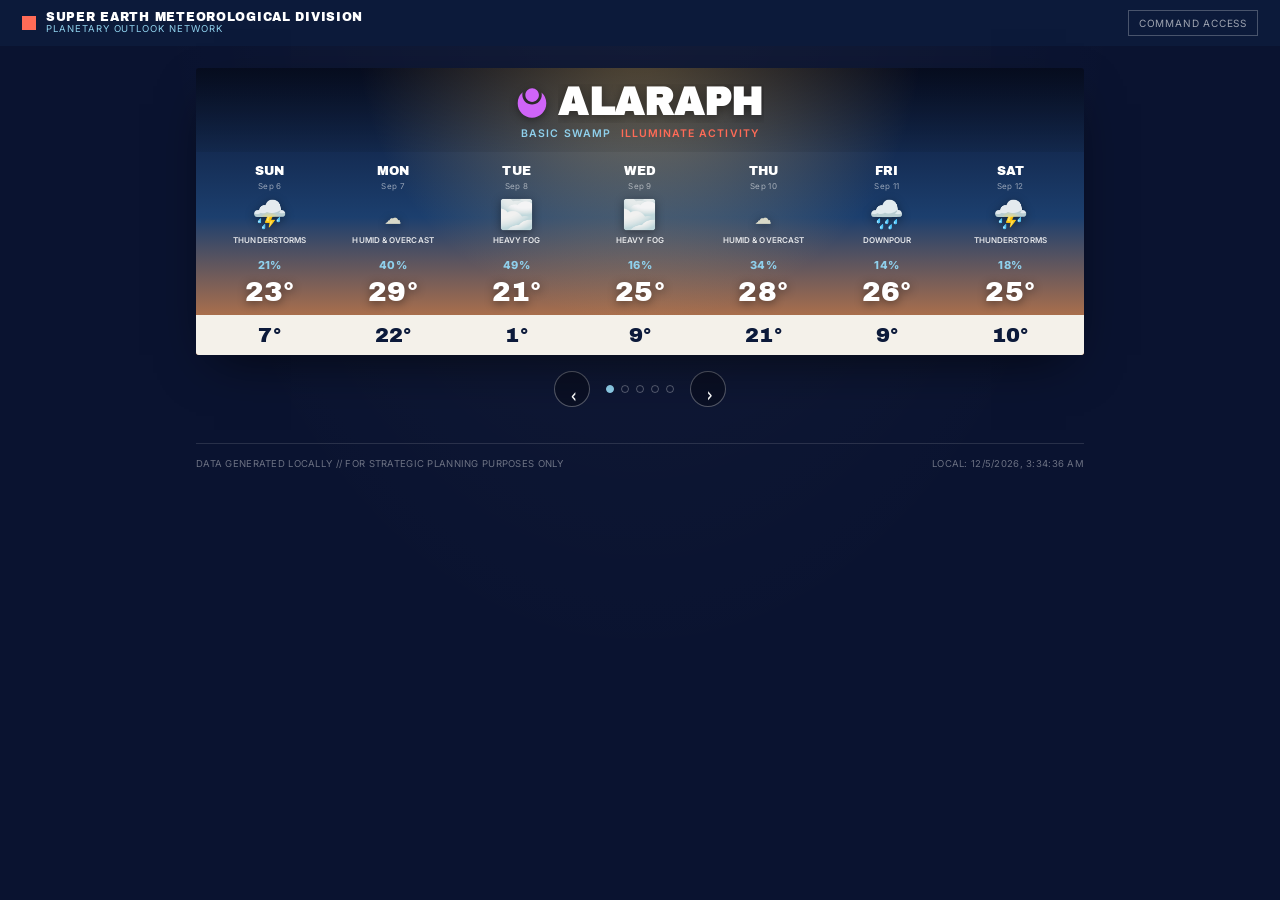
<file: index.html>
<!doctype html>
<html lang="en">
<head>
<meta charset="utf-8">
<meta name="viewport" content="width=device-width, initial-scale=1">
<title>SEMD // Planetary Weather Outlook</title>
<link rel="stylesheet" href="style.css">
</head>
<body>

<div class="topbar">
  <div class="brand">
    <div class="mark"></div>
    <div class="brand-text">
      <div class="t1">SUPER EARTH METEOROLOGICAL DIVISION</div>
      <div class="t2">PLANETARY OUTLOOK NETWORK</div>
    </div>
  </div>
  <div class="ticker-wrap"><div class="ticker" id="ticker">LOADING FEED…</div></div>
  <a class="admin-link" href="admin.html">COMMAND ACCESS</a>
</div>

<div class="wrap">

  <div class="forecast-card" id="forecastCard">
    <div class="card-titlebar">
      <div class="title-block">
        <div class="title-line">
          <span class="planet-icon" id="planetIcon"></span>
          <h1 id="planetName">—</h1>
        </div>
        <div class="sub">
          <span id="biomeTag">—</span>
          <span class="faction" id="factionTag">—</span>
        </div>
      </div>
    </div>

    <div class="scroll-region">
      <div class="scroll-inner">
        <div class="days-grid" id="daysGrid"></div>
        <div class="lows-strip" id="lowsStrip"></div>
      </div>
    </div>
  </div>

  <div class="controls-row">
    <button class="nav-btn" id="prevBtn" aria-label="Previous planet">‹</button>
    <div class="dots" id="dots"></div>
    <button class="nav-btn" id="nextBtn" aria-label="Next planet">›</button>
  </div>

  <div class="footer">
    <span>DATA GENERATED LOCALLY // FOR STRATEGIC PLANNING PURPOSES ONLY</span>
    <span id="clock">—</span>
  </div>
</div>

<script src="data.js"></script>
<script>
(async function () {

let config = await Store.init();
Store.rollForward(config);
config = Store.load();
Store.applyTheme(config.theme);

let planets = config.planets.filter(p => p.displayed !== false);
if (planets.length === 0) planets = config.planets; // fallback so page is never empty
let current = 0;
let autoTimer = null;

const DAY_NAMES = ["SUN","MON","TUE","WED","THU","FRI","SAT"];

function renderDots(){
  const dotsEl = document.getElementById("dots");
  dotsEl.innerHTML = "";
  planets.forEach((p,i)=>{
    const d = document.createElement("button");
    d.className = "dot" + (i===current ? " active" : "");
    d.title = p.name;
    d.addEventListener("click", ()=> goTo(i));
    dotsEl.appendChild(d);
  });
}

function applyCardBackground(p){
  const card = document.getElementById("forecastCard");
  const bgImg = p.backgroundImage || config.theme.backgroundImage;
  if (bgImg){
    card.style.backgroundImage = `linear-gradient(180deg, rgba(4,8,20,.45), rgba(4,8,20,.18) 42%, rgba(4,8,20,.55)), url("${bgImg}")`;
    card.classList.add("no-glow");
  } else {
    card.style.backgroundImage = "";
    card.classList.remove("no-glow");
  }
}

function renderPlanet(){
  const p = planets[current];
  if (!p) return;

  document.getElementById("planetIcon").innerHTML = renderIconHTML(planetIconFor(p), "");
  document.getElementById("planetName").textContent = p.name.toUpperCase();
  document.getElementById("biomeTag").textContent = ((BIOMES[p.biome]||{}).label || p.biome).toUpperCase();
  document.getElementById("factionTag").textContent = (p.faction || "UNKNOWN").toUpperCase() + " ACTIVITY";
  applyCardBackground(p);

  const todayStr = todayIso();
  const grid = document.getElementById("daysGrid");
  const strip = document.getElementById("lowsStrip");
  grid.innerHTML = "";
  strip.innerHTML = "";

  p.forecast.forEach((day)=>{
    const dt = new Date(day.date + "T00:00:00");
    const isToday = day.date === todayStr;

    const col = document.createElement("div");
    col.className = "day-col";
    const riskClass = day.severity === "Extreme" ? " hazard" : "";
    col.innerHTML = `
      <div class="dname${isToday ? " today":""}">${isToday ? "TODAY" : DAY_NAMES[dt.getDay()]}</div>
      <div class="ddate">${dt.toLocaleDateString(undefined,{month:"short",day:"numeric"})}</div>
      <div class="dicon">${renderIconHTML(iconFor(day.condition, config))}</div>
      <div class="dcond">${day.condition}</div>
      <div class="drisk${riskClass}">${day.risk}%</div>
      <div class="dhigh">${day.temp}°</div>
    `;
    grid.appendChild(col);

    const lowEl = document.createElement("div");
    lowEl.className = "dlow";
    lowEl.textContent = day.low + "°";
    strip.appendChild(lowEl);
  });

  renderDots();
}

function goTo(i){
  current = ((i % planets.length) + planets.length) % planets.length;
  renderPlanet();
  restartAuto();
}
function next(){ goTo(current+1); }
function prev(){ goTo(current-1); }

function restartAuto(){
  if (autoTimer) clearInterval(autoTimer);
  const secs = (config.settings && config.settings.rotationSeconds) || 10;
  autoTimer = setInterval(next, Math.max(3, secs) * 1000);
}

document.getElementById("nextBtn").addEventListener("click", next);
document.getElementById("prevBtn").addEventListener("click", prev);

function tickClock(){
  const now = new Date();
  document.getElementById("clock").textContent = "LOCAL: " + now.toLocaleString();
}
setInterval(tickClock, 1000);
tickClock();

function buildTicker(){
  document.getElementById("ticker").textContent = buildTickerText(config);
}
buildTicker();

// Re-check for a midnight day-advance while the tab stays open.
setInterval(()=>{
  const res = Store.rollForward(config);
  if (res.advanced > 0){
    config = Store.load();
    planets = config.planets.filter(p => p.displayed !== false);
    if (planets.length === 0) planets = config.planets;
    if (current >= planets.length) current = 0;
    renderPlanet();
    buildTicker();
  }
}, 60000);

renderPlanet();
restartAuto();

})();
</script>
</body>
</html>
</file>
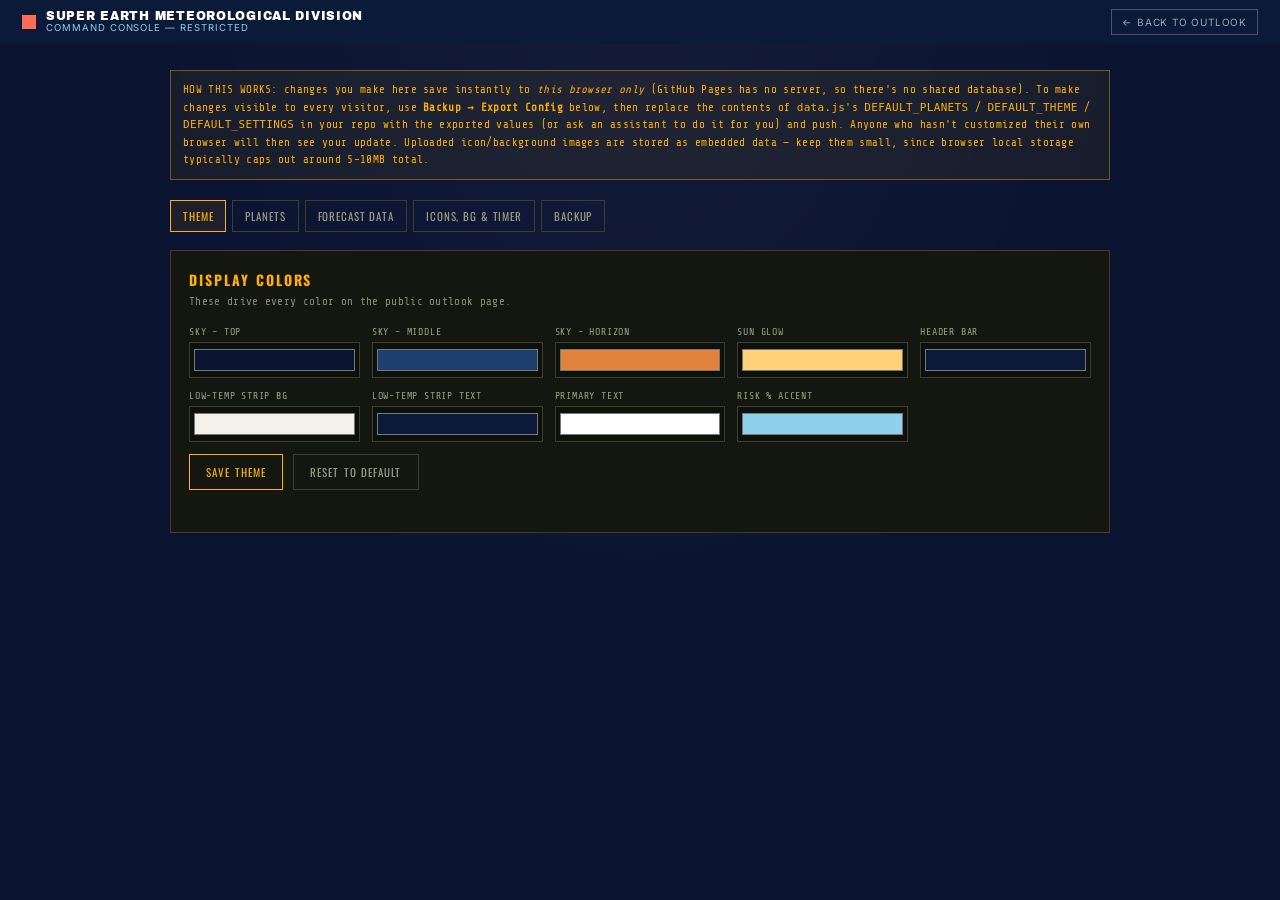
<file: admin.html>
<!doctype html>
<html lang="en">
<head>
<meta charset="utf-8">
<meta name="viewport" content="width=device-width, initial-scale=1">
<title>SEMD // Command Console</title>
<link rel="stylesheet" href="style.css">
</head>
<body>

<div class="topbar">
  <div class="brand">
    <div class="mark"></div>
    <div class="brand-text">
      <div class="t1">SUPER EARTH METEOROLOGICAL DIVISION</div>
      <div class="t2">COMMAND CONSOLE — RESTRICTED</div>
    </div>
  </div>
  <a class="admin-link" href="index.html">← BACK TO OUTLOOK</a>
</div>

<div class="admin-wrap">

  <div class="note-box">
    HOW THIS WORKS: changes you make here save instantly to <em>this browser only</em> (GitHub Pages
    has no server, so there's no shared database). To make changes visible to every visitor,
    use <strong>Backup → Export Config</strong> below, then replace the contents of
    <code>data.js</code>'s <code>DEFAULT_PLANETS</code> / <code>DEFAULT_THEME</code> /
    <code>DEFAULT_SETTINGS</code> in your repo with the exported values (or ask an assistant to do
    it for you) and push. Anyone who hasn't customized their own browser will then see your update.
    Uploaded icon/background images are stored as embedded data — keep them small, since browser
    local storage typically caps out around 5–10MB total.
  </div>

  <div class="tabs">
    <button class="tab-btn active" data-tab="theme">Theme</button>
    <button class="tab-btn" data-tab="planets">Planets</button>
    <button class="tab-btn" data-tab="forecast">Forecast Data</button>
    <button class="tab-btn" data-tab="display">Icons, BG & Timer</button>
    <button class="tab-btn" data-tab="backup">Backup</button>
  </div>

  <!-- THEME -->
  <div class="panel tab-content" id="tab-theme">
    <h2>Display Colors</h2>
    <p class="hint">These drive every color on the public outlook page.</p>
    <div class="field-row" id="themeFields"></div>
    <div class="btn-row">
      <button id="saveTheme">Save Theme</button>
      <button class="ghost" id="resetTheme">Reset to Default</button>
    </div>
    <div class="status-msg" id="themeStatus"></div>
  </div>

  <!-- PLANETS -->
  <div class="panel tab-content hidden" id="tab-planets">
    <h2>Planet Roster</h2>
    <p class="hint">Toggle which planets appear on the public page, or add / edit / remove entries. Planet icons default to their faction's emblem (Terminid / Automaton / Illuminate / Super Earth) unless a custom icon is set below.</p>

    <div class="field-row" style="align-items:end;">
      <div style="flex:2;min-width:200px;">
        <label>Filter by name, biome, or faction</label>
        <input type="text" id="planetFilter" placeholder="Type to filter the list…">
      </div>
      <div>
        <label style="display:flex;align-items:center;gap:6px;">
          <input type="checkbox" id="planetMasterToggle" checked> Toggle all shown below
        </label>
      </div>
    </div>
    <div class="btn-row" style="margin-bottom:12px;">
      <button class="ghost" id="showAllPlanets">Show All Planets</button>
      <button class="ghost" id="hideAllPlanets">Hide All Planets</button>
      <span class="status-msg" id="planetCountStatus" style="margin:0;align-self:center;"></span>
    </div>
    <div class="planet-list" id="planetList"></div>

    <div class="section-label" style="margin-top:24px;">Add / Edit Planet</div>
    <div class="field-row">
      <div>
        <label>Name</label>
        <input type="text" id="pName" placeholder="e.g. Draupnir Ridge">
      </div>
      <div>
        <label>Faction Activity</label>
        <select id="pFaction">
          <option>Terminid</option>
          <option>Automaton</option>
          <option>Illuminate</option>
          <option>None Reported</option>
        </select>
      </div>
      <div>
        <label>Biome</label>
        <select id="pBiome"></select>
      </div>
      <div>
        <label>Icon override (emoji or upload — optional)</label>
        <div style="display:flex;align-items:center;gap:8px;">
          <div class="standalone-preview" id="pIconPreview" style="width:34px;height:34px;flex:none;margin:0;"></div>
          <input type="text" id="pIcon" placeholder="🌴" maxlength="4" style="flex:1;">
        </div>
        <div class="file-row">
          <input type="file" id="pIconFile" accept="image/*">
          <button class="ghost" id="pIconClear" style="padding:5px 10px;">Use Faction Icon</button>
        </div>
      </div>
      <div>
        <label>Accent Color</label>
        <input type="color" id="pColor" value="#ffb000">
      </div>
      <div>
        <label>Displayed on outlook page</label>
        <div style="padding-top:8px;"><input type="checkbox" id="pDisplayed" checked> <span style="font-size:11px;">Visible</span></div>
      </div>
      <div>
        <label>Custom background (optional)</label>
        <div class="file-row">
          <input type="file" id="pBgFile" accept="image/*">
          <button class="ghost" id="pBgClear" style="padding:5px 10px;">Clear</button>
        </div>
      </div>
    </div>
    <div class="btn-row">
      <button id="savePlanet">Save Planet</button>
      <button class="ghost" id="clearPlanetForm">Clear Form</button>
      <button class="danger hidden" id="deletePlanet">Delete Planet</button>
    </div>
    <div class="status-msg" id="planetStatus"></div>
  </div>

  <!-- FORECAST -->
  <div class="panel tab-content hidden" id="tab-forecast">
    <h2>Forecast Overrides</h2>
    <p class="hint">Pick a planet, then edit any of its 7 days directly, or reroll the whole week from its biome's weather pool.</p>
    <div class="field-row">
      <div>
        <label>Planet</label>
        <select id="forecastPlanetSelect"></select>
      </div>
    </div>
    <div class="btn-row" style="margin-bottom:16px;">
      <button id="rerollWeek">Reroll Entire Week</button>
    </div>
    <div class="day-edit-grid" id="dayEditGrid"></div>
    <div class="btn-row">
      <button id="saveForecast">Save Forecast</button>
    </div>
    <div class="status-msg" id="forecastStatus"></div>
  </div>

  <!-- DISPLAY: rotation timer, global background, icon library -->
  <div class="tab-content hidden" id="tab-display">
    <div class="panel">
      <h2>Rotation Timer</h2>
      <p class="hint">How long each planet stays on screen before the outlook page auto-advances.</p>
      <div class="field-row" style="max-width:220px;">
        <div>
          <label>Seconds per planet</label>
          <input type="number" id="rotationSeconds" min="3" max="120" value="10">
        </div>
      </div>
      <div class="btn-row">
        <button id="saveRotation">Save Timer</button>
      </div>
      <div class="status-msg" id="rotationStatus"></div>
    </div>

    <div class="panel">
      <h2>Global Background Image</h2>
      <p class="hint">Optional. Used behind the forecast card on any planet that doesn't have its own custom background below. Keep uploads modest in size — everything is stored in this browser's local storage.</p>
      <div class="bg-preview" id="globalBgPreview">No image set — using the sky gradient</div>
      <div class="file-row">
        <input type="file" id="globalBgFile" accept="image/*">
        <button class="ghost" id="clearGlobalBg">Clear</button>
      </div>
      <div class="status-msg" id="globalBgStatus"></div>
    </div>

    <div class="panel">
      <h2>Weather Icon Library</h2>
      <p class="hint">Every forecast condition is auto-sorted into one of these 8 categories. Upload a custom image to replace any default emoji icon, or reset it back.</p>
      <div class="icon-grid" id="iconGrid"></div>
    </div>

    <div class="panel">
      <h2>Custom Icon Uploads</h2>
      <p class="hint">Upload as many extra weather icons as you like, then assign any of them to one of the 8 categories above. Handy for building up a set before deciding where each one goes.</p>
      <div class="field-row" style="max-width:420px;">
        <div>
          <label>Label</label>
          <input type="text" id="customIconLabel" placeholder="e.g. Meteor Shower">
        </div>
        <div>
          <label>Image file</label>
          <input type="file" id="customIconFile" accept="image/*">
        </div>
      </div>
      <div class="btn-row">
        <button id="addCustomIcon">Add to Library</button>
      </div>
      <div class="status-msg" id="customIconStatus"></div>
      <div class="icon-grid" id="customIconGrid" style="margin-top:14px;"></div>
    </div>
  </div>

  <div class="panel tab-content hidden" id="tab-backup">
    <h2>Ticker Text</h2>
    <p class="hint">The same scrolling line shown on the outlook page (built from displayed planets' current-day forecast) — copy it into other projects. Refresh after editing planets or forecasts.</p>
    <textarea id="tickerText" rows="4" readonly></textarea>
    <div class="btn-row">
      <button class="ghost" id="refreshTicker">Refresh</button>
      <button id="copyTicker">Copy to Clipboard</button>
    </div>
    <div class="status-msg" id="tickerStatus"></div>

    <h2 style="margin-top:24px;">Backup &amp; Sync</h2>
    <p class="hint">Export your full configuration as JSON, import a previously exported file, or wipe this browser's data back to defaults.</p>
    <div class="btn-row">
      <button id="exportBtn">Export Config (.json)</button>
      <button class="ghost" id="importBtnTrigger">Import Config</button>
      <input type="file" id="importFile" accept="application/json" class="hidden">
      <button class="danger" id="resetAllBtn">Reset Everything to Defaults</button>
    </div>
    <div class="status-msg" id="backupStatus"></div>
    <p class="hint" style="margin-top:18px;">Exported JSON preview:</p>
    <textarea id="jsonPreview" rows="14" readonly style="font-size:11px;"></textarea>
  </div>

</div>

<script src="data.js"></script>
<script>
(async function () {

let config = await Store.init();

/* ---------- Tabs ---------- */
document.querySelectorAll(".tab-btn").forEach(btn=>{
  btn.addEventListener("click", ()=>{
    document.querySelectorAll(".tab-btn").forEach(b=>b.classList.remove("active"));
    document.querySelectorAll(".tab-content").forEach(p=>p.classList.add("hidden"));
    btn.classList.add("active");
    document.getElementById("tab-"+btn.dataset.tab).classList.remove("hidden");
  });
});

/* ---------- Theme tab ---------- */
const THEME_FIELDS = [
  {key:"skyTop", label:"Sky – Top"},
  {key:"skyMid", label:"Sky – Middle"},
  {key:"skyBottom", label:"Sky – Horizon"},
  {key:"sunGlow", label:"Sun Glow"},
  {key:"bar", label:"Header Bar"},
  {key:"lowBarBg", label:"Low-Temp Strip BG"},
  {key:"lowBarText", label:"Low-Temp Strip Text"},
  {key:"textPrimary", label:"Primary Text"},
  {key:"accentPercent", label:"Risk % Accent"},
];
function renderThemeFields(){
  const wrap = document.getElementById("themeFields");
  wrap.innerHTML = "";
  THEME_FIELDS.forEach(f=>{
    const div = document.createElement("div");
    div.innerHTML = `<label>${f.label}</label><input type="color" id="theme_${f.key}" value="${config.theme[f.key]}">`;
    wrap.appendChild(div);
  });
}
document.getElementById("saveTheme").addEventListener("click", ()=>{
  THEME_FIELDS.forEach(f=>{
    config.theme[f.key] = document.getElementById("theme_"+f.key).value;
  });
  Store.save(config);
  Store.applyTheme(config.theme);
  document.getElementById("themeStatus").textContent = "Theme saved to this browser.";
});
document.getElementById("resetTheme").addEventListener("click", ()=>{
  config.theme = {...DEFAULT_THEME};
  renderThemeFields();
  Store.save(config);
  Store.applyTheme(config.theme);
  document.getElementById("themeStatus").textContent = "Theme reset to default.";
});

/* ---------- Planets tab ---------- */
let editingPlanetId = null;
let formIconValue = "";
let formBgValue = null;

function populateBiomeSelect(){
  const sel = document.getElementById("pBiome");
  sel.innerHTML = "";
  ARCHETYPE_ORDER.forEach(arch=>{
    const group = document.createElement("optgroup");
    group.label = arch;
    Object.keys(BIOMES).forEach(key=>{
      if (BIOMES[key].archetype !== arch) return;
      const opt = document.createElement("option");
      opt.value = key;
      opt.textContent = BIOMES[key].label;
      group.appendChild(opt);
    });
    if (group.children.length) sel.appendChild(group);
  });
}

function renderPlanetList(){
  const wrap = document.getElementById("planetList");
  const filterVal = (document.getElementById("planetFilter").value || "").trim().toLowerCase();
  wrap.innerHTML = "";
  const filtered = config.planets.filter(p=>{
    if (!filterVal) return true;
    const biomeLabel = ((BIOMES[p.biome]||{}).label || p.biome || "").toLowerCase();
    return p.name.toLowerCase().includes(filterVal)
      || biomeLabel.includes(filterVal)
      || (p.faction||"").toLowerCase().includes(filterVal);
  });

  filtered.forEach(p=>{
    const row = document.createElement("div");
    row.className = "planet-row" + (p.id===editingPlanetId ? " selected" : "");
    row.innerHTML = `
      <div class="swatch" style="background:${p.color}22; border:1px solid ${p.color};">${renderIconHTML(planetIconFor(p))}</div>
      <div class="pname">${p.name}</div>
      <div class="pbiome">${(BIOMES[p.biome]||{}).label || p.biome}</div>
      <label style="display:flex;align-items:center;gap:5px;font-size:10px;margin:0;">
        <input type="checkbox" data-toggle="${p.id}" ${p.displayed!==false ? "checked":""}> visible
      </label>
      <button class="ghost" data-edit="${p.id}" style="padding:5px 10px;">Edit</button>
    `;
    wrap.appendChild(row);
  });
  wrap.querySelectorAll("[data-toggle]").forEach(cb=>{
    cb.addEventListener("change", ()=>{
      const p = config.planets.find(x=>x.id===cb.dataset.toggle);
      p.displayed = cb.checked;
      Store.save(config);
      updatePlanetCountStatus();
      syncMasterToggle();
    });
  });
  wrap.querySelectorAll("[data-edit]").forEach(btn=>{
    btn.addEventListener("click", ()=> loadPlanetIntoForm(btn.dataset.edit));
  });

  updatePlanetCountStatus(filtered);
  syncMasterToggle(filtered);
}

function updatePlanetCountStatus(filtered){
  const list = filtered || config.planets;
  const shown = list.filter(p=>p.displayed!==false).length;
  document.getElementById("planetCountStatus").textContent =
    `${shown} visible / ${list.length} listed (${config.planets.length} total)`;
}

/* Reflects whether every currently-listed (filtered) planet is
   visible, so the master checkbox's checked state matches reality
   instead of drifting after individual toggles. */
function syncMasterToggle(filtered){
  const filterVal = (document.getElementById("planetFilter").value || "").trim().toLowerCase();
  const list = filtered || config.planets.filter(p=>{
    if (!filterVal) return true;
    const biomeLabel = ((BIOMES[p.biome]||{}).label || p.biome || "").toLowerCase();
    return p.name.toLowerCase().includes(filterVal) || biomeLabel.includes(filterVal) || (p.faction||"").toLowerCase().includes(filterVal);
  });
  const master = document.getElementById("planetMasterToggle");
  master.checked = list.length > 0 && list.every(p=>p.displayed!==false);
}

document.getElementById("planetFilter").addEventListener("input", ()=> renderPlanetList());

/* Master checkbox: sets displayed on every planet currently matching
   the filter (or all planets, if the filter box is empty) to match
   the checkbox's new state — the bulk "uncheck visible planets" ask. */
document.getElementById("planetMasterToggle").addEventListener("change", (e)=>{
  const filterVal = (document.getElementById("planetFilter").value || "").trim().toLowerCase();
  config.planets.forEach(p=>{
    const biomeLabel = ((BIOMES[p.biome]||{}).label || p.biome || "").toLowerCase();
    const matches = !filterVal || p.name.toLowerCase().includes(filterVal) || biomeLabel.includes(filterVal) || (p.faction||"").toLowerCase().includes(filterVal);
    if (matches) p.displayed = e.target.checked;
  });
  Store.save(config);
  renderPlanetList();
});

document.getElementById("showAllPlanets").addEventListener("click", ()=>{
  config.planets.forEach(p=> p.displayed = true);
  Store.save(config);
  renderPlanetList();
});
document.getElementById("hideAllPlanets").addEventListener("click", ()=>{
  config.planets.forEach(p=> p.displayed = false);
  Store.save(config);
  renderPlanetList();
});

function updateIconPreview(){
  const faction = document.getElementById("pFaction").value;
  const icon = renderIconHTML(planetIconFor({ icon: formIconValue, faction }));
  document.getElementById("pIconPreview").innerHTML = icon;
}

function loadPlanetIntoForm(id){
  const p = config.planets.find(x=>x.id===id);
  if (!p) return;
  editingPlanetId = id;
  document.getElementById("pName").value = p.name;
  document.getElementById("pFaction").value = p.faction || "Terminid";
  document.getElementById("pBiome").value = p.biome;
  formIconValue = p.icon || "";
  document.getElementById("pIcon").value = isImageValue(formIconValue) ? "" : formIconValue;
  document.getElementById("pIconFile").value = "";
  document.getElementById("pColor").value = p.color || "#ffb000";
  document.getElementById("pDisplayed").checked = p.displayed !== false;
  formBgValue = p.backgroundImage || null;
  document.getElementById("pBgFile").value = "";
  document.getElementById("deletePlanet").classList.remove("hidden");
  updateIconPreview();
  renderPlanetList();
}

function clearPlanetForm(){
  editingPlanetId = null;
  document.getElementById("pName").value = "";
  document.getElementById("pFaction").value = "Terminid";
  document.getElementById("pBiome").value = Object.keys(BIOMES)[0];
  formIconValue = "";
  document.getElementById("pIcon").value = "";
  document.getElementById("pIconFile").value = "";
  document.getElementById("pColor").value = "#ffb000";
  document.getElementById("pDisplayed").checked = true;
  formBgValue = null;
  document.getElementById("pBgFile").value = "";
  document.getElementById("deletePlanet").classList.add("hidden");
  updateIconPreview();
  renderPlanetList();
}

document.getElementById("clearPlanetForm").addEventListener("click", clearPlanetForm);

document.getElementById("pFaction").addEventListener("change", updateIconPreview);

document.getElementById("pIcon").addEventListener("input", (e)=>{
  formIconValue = e.target.value.trim();
  updateIconPreview();
});
document.getElementById("pIconFile").addEventListener("change", async (e)=>{
  const file = e.target.files[0];
  if (!file) return;
  formIconValue = await readFileAsDataURL(file);
  updateIconPreview();
  document.getElementById("planetStatus").textContent = "Custom icon loaded — click Save Planet to apply.";
});
document.getElementById("pIconClear").addEventListener("click", ()=>{
  document.getElementById("pIconFile").value = "";
  document.getElementById("pIcon").value = "";
  formIconValue = "";
  updateIconPreview();
  document.getElementById("planetStatus").textContent = "Reverted to the faction icon.";
});

document.getElementById("pBgFile").addEventListener("change", async (e)=>{
  const file = e.target.files[0];
  if (!file) return;
  formBgValue = await readFileAsDataURL(file);
  document.getElementById("planetStatus").textContent = "Custom background loaded — click Save Planet to apply.";
});
document.getElementById("pBgClear").addEventListener("click", ()=>{
  formBgValue = null;
  document.getElementById("pBgFile").value = "";
  document.getElementById("planetStatus").textContent = "Custom background cleared — click Save Planet to apply.";
});

document.getElementById("savePlanet").addEventListener("click", ()=>{
  const name = document.getElementById("pName").value.trim();
  if (!name){
    document.getElementById("planetStatus").textContent = "Enter a planet name first.";
    return;
  }
  const biome = document.getElementById("pBiome").value;
  const faction = document.getElementById("pFaction").value;
  const icon = formIconValue || ""; // blank = derive from faction at render time
  const color = document.getElementById("pColor").value;
  const displayed = document.getElementById("pDisplayed").checked;
  const backgroundImage = formBgValue || null;

  if (editingPlanetId){
    const p = config.planets.find(x=>x.id===editingPlanetId);
    const biomeChanged = p.biome !== biome;
    Object.assign(p, {name, biome, faction, icon, color, displayed, backgroundImage});
    if (biomeChanged){
      p.forecast = generateForecast(biome, todayIso(), 7);
    }
  } else {
    const id = name.toLowerCase().replace(/[^a-z0-9]+/g,"-").replace(/(^-|-$)/g,"") + "-" + Math.floor(Math.random()*1000);
    config.planets.push({
      id, name, biome, faction, icon, color, displayed, backgroundImage,
      forecast: generateForecast(biome, todayIso(), 7),
    });
  }
  Store.save(config);
  renderPlanetList();
  refreshForecastPlanetSelect();
  refreshTickerText();
  document.getElementById("planetStatus").textContent = "Planet saved.";
});

document.getElementById("deletePlanet").addEventListener("click", ()=>{
  if (!editingPlanetId) return;
  if (!confirm("Delete this planet permanently from this browser's data?")) return;
  config.planets = config.planets.filter(x=>x.id!==editingPlanetId);
  Store.save(config);
  clearPlanetForm();
  refreshForecastPlanetSelect();
  refreshTickerText();
  document.getElementById("planetStatus").textContent = "Planet deleted.";
});

/* ---------- Forecast tab ---------- */
function refreshForecastPlanetSelect(){
  const sel = document.getElementById("forecastPlanetSelect");
  const prev = sel.value;
  sel.innerHTML = "";
  config.planets.forEach(p=>{
    const opt = document.createElement("option");
    opt.value = p.id;
    opt.textContent = p.name;
    sel.appendChild(opt);
  });
  if (prev && config.planets.some(p=>p.id===prev)) sel.value = prev;
  renderDayEditor();
}

function renderDayEditor(){
  const sel = document.getElementById("forecastPlanetSelect");
  const p = config.planets.find(x=>x.id===sel.value);
  const grid = document.getElementById("dayEditGrid");
  grid.innerHTML = "";
  if (!p) return;
  const biome = BIOMES[p.biome] || BIOMES["desert-dunes"];
  const DAY_NAMES = ["Sun","Mon","Tue","Wed","Thu","Fri","Sat"];
  p.forecast.forEach((day, idx)=>{
    const dt = new Date(day.date+"T00:00:00");
    const card = document.createElement("div");
    card.className = "day-edit-card";
    const condOptions = biome.pool.map(c=>`<option value="${c}" ${c===day.condition?"selected":""}>${c}</option>`).join("");
    const sevOptions = SEVERITIES.map(s=>`<option value="${s}" ${s===day.severity?"selected":""}>${s}</option>`).join("");
    card.innerHTML = `
      <div class="hdr"><span>${idx===0?"TODAY":DAY_NAMES[dt.getDay()]}</span><span>${dt.toLocaleDateString(undefined,{month:"short",day:"numeric"})}</span></div>
      <label>Condition</label>
      <select data-idx="${idx}" data-field="condition">${condOptions}</select>
      <div class="field-row" style="grid-template-columns:1fr 1fr;margin-top:8px;margin-bottom:0;">
        <div>
          <label>High (°)</label>
          <input type="number" data-idx="${idx}" data-field="temp" value="${day.temp}">
        </div>
        <div>
          <label>Low (°)</label>
          <input type="number" data-idx="${idx}" data-field="low" value="${day.low ?? (day.temp-10)}">
        </div>
      </div>
      <label style="margin-top:8px;">Severity</label>
      <select data-idx="${idx}" data-field="severity">${sevOptions}</select>
      <label style="margin-top:8px;">Risk %</label>
      <input type="number" min="0" max="99" data-idx="${idx}" data-field="risk" value="${day.risk ?? 20}">
    `;
    grid.appendChild(card);
  });
}

document.getElementById("forecastPlanetSelect").addEventListener("change", renderDayEditor);

document.getElementById("rerollWeek").addEventListener("click", ()=>{
  const sel = document.getElementById("forecastPlanetSelect");
  const p = config.planets.find(x=>x.id===sel.value);
  if (!p) return;
  p.forecast = generateForecast(p.biome, p.forecast[0].date, 7);
  renderDayEditor();
});

document.getElementById("saveForecast").addEventListener("click", ()=>{
  const sel = document.getElementById("forecastPlanetSelect");
  const p = config.planets.find(x=>x.id===sel.value);
  if (!p) return;
  document.querySelectorAll("#dayEditGrid [data-idx]").forEach(el=>{
    const idx = +el.dataset.idx;
    const field = el.dataset.field;
    let val = el.value;
    if (field==="temp" || field==="low" || field==="risk") val = Number(val);
    p.forecast[idx][field] = val;
  });
  Store.save(config);
  refreshTickerText();
  document.getElementById("forecastStatus").textContent = "Forecast saved.";
});

/* ---------- Ticker text (copy for other projects) ---------- */
function refreshTickerText(){
  document.getElementById("tickerText").value = buildTickerText(config);
}
document.getElementById("refreshTicker").addEventListener("click", ()=>{
  refreshTickerText();
  document.getElementById("tickerStatus").textContent = "Ticker text refreshed.";
});
document.getElementById("copyTicker").addEventListener("click", async ()=>{
  const text = document.getElementById("tickerText").value;
  try {
    await navigator.clipboard.writeText(text);
    document.getElementById("tickerStatus").textContent = "Copied to clipboard.";
  } catch (e) {
    // Clipboard API unavailable (e.g. non-secure context) — fall back to select-and-copy.
    const ta = document.getElementById("tickerText");
    ta.focus();
    ta.select();
    document.getElementById("tickerStatus").textContent = "Clipboard blocked — text is selected, press Ctrl/Cmd+C.";
  }
});

/* ---------- Backup tab ---------- */
document.getElementById("exportBtn").addEventListener("click", ()=>{
  const json = Store.exportJson(config);
  document.getElementById("jsonPreview").value = json;
  const blob = new Blob([json], {type:"application/json"});
  const url = URL.createObjectURL(blob);
  const a = document.createElement("a");
  a.href = url;
  a.download = "sem_weather_config.json";
  a.click();
  URL.revokeObjectURL(url);
  document.getElementById("backupStatus").textContent = "Config downloaded.";
});

document.getElementById("importBtnTrigger").addEventListener("click", ()=>{
  document.getElementById("importFile").click();
});
document.getElementById("importFile").addEventListener("change", (e)=>{
  const file = e.target.files[0];
  if (!file) return;
  const reader = new FileReader();
  reader.onload = ()=>{
    try{
      const parsed = JSON.parse(reader.result);
      if (!parsed.planets || !parsed.theme) throw new Error("Missing planets/theme");
      config = parsed;
      Store.save(config);
      renderThemeFields();
      renderPlanetList();
      refreshForecastPlanetSelect();
      refreshTickerText();
      renderIconGrid();
      renderCustomIconGrid();
      document.getElementById("backupStatus").textContent = "Config imported successfully.";
    } catch(err){
      document.getElementById("backupStatus").textContent = "Import failed: file isn't a valid config export.";
    }
  };
  reader.readAsText(file);
});

document.getElementById("resetAllBtn").addEventListener("click", ()=>{
  if (!confirm("This wipes all local customizations and regenerates default planets/weather. Continue?")) return;
  Store.reset();
  config = Store.load();
  renderThemeFields();
  renderPlanetList();
  refreshForecastPlanetSelect();
  refreshTickerText();
  renderIconGrid();
  renderCustomIconGrid();
  document.getElementById("backupStatus").textContent = "Reset to defaults.";
});

/* ---------- Display tab: rotation timer ---------- */
document.getElementById("saveRotation").addEventListener("click", ()=>{
  const raw = Number(document.getElementById("rotationSeconds").value);
  const val = Math.max(3, Math.min(120, isNaN(raw) ? 10 : raw));
  document.getElementById("rotationSeconds").value = val;
  config.settings.rotationSeconds = val;
  Store.save(config);
  document.getElementById("rotationStatus").textContent = `Saved — planets rotate every ${val}s on the outlook page.`;
});

/* ---------- Display tab: global background ---------- */
function renderGlobalBgPreview(){
  const preview = document.getElementById("globalBgPreview");
  if (config.theme.backgroundImage){
    preview.style.backgroundImage = `url("${config.theme.backgroundImage}")`;
    preview.textContent = "";
  } else {
    preview.style.backgroundImage = "";
    preview.textContent = "No image set — using the sky gradient";
  }
}
document.getElementById("globalBgFile").addEventListener("change", async (e)=>{
  const file = e.target.files[0];
  if (!file) return;
  config.theme.backgroundImage = await readFileAsDataURL(file);
  Store.save(config);
  renderGlobalBgPreview();
  document.getElementById("globalBgStatus").textContent = "Global background saved.";
});
document.getElementById("clearGlobalBg").addEventListener("click", ()=>{
  delete config.theme.backgroundImage;
  document.getElementById("globalBgFile").value = "";
  Store.save(config);
  renderGlobalBgPreview();
  document.getElementById("globalBgStatus").textContent = "Global background cleared.";
});

/* ---------- Display tab: weather icon library ---------- */
function renderIconGrid(){
  const grid = document.getElementById("iconGrid");
  grid.innerHTML = "";
  Object.keys(DEFAULT_CATEGORY_ICONS).forEach(cat=>{
    const val = (config.icons && config.icons[cat]) || DEFAULT_CATEGORY_ICONS[cat];
    const card = document.createElement("div");
    card.className = "icon-card";
    card.innerHTML = `
      <div class="cat-label">${ICON_CATEGORY_LABELS[cat]}</div>
      <div class="preview">${renderIconHTML(val)}</div>
      <input type="file" accept="image/*" data-cat="${cat}">
      <div class="btn-row" style="justify-content:center;">
        <button class="ghost" data-reset="${cat}" style="padding:5px 10px;font-size:9.5px;">Reset</button>
      </div>
    `;
    grid.appendChild(card);
  });
  grid.querySelectorAll("input[type=file]").forEach(inp=>{
    inp.addEventListener("change", async (e)=>{
      const file = e.target.files[0];
      if (!file) return;
      config.icons[inp.dataset.cat] = await readFileAsDataURL(file);
      Store.save(config);
      renderIconGrid();
    });
  });
  grid.querySelectorAll("[data-reset]").forEach(btn=>{
    btn.addEventListener("click", ()=>{
      config.icons[btn.dataset.reset] = DEFAULT_CATEGORY_ICONS[btn.dataset.reset];
      Store.save(config);
      renderIconGrid();
    });
  });
}

/* ---------- Display tab: custom icon library ---------- */
function renderCustomIconGrid(){
  const grid = document.getElementById("customIconGrid");
  grid.innerHTML = "";
  const entries = Object.entries(config.customIcons || {});
  if (entries.length === 0){
    grid.innerHTML = `<p class="hint" style="grid-column:1/-1;">No custom icons uploaded yet.</p>`;
    return;
  }
  entries.forEach(([id, entry])=>{
    const catOptions = Object.keys(DEFAULT_CATEGORY_ICONS)
      .map(cat=>`<option value="${cat}">${ICON_CATEGORY_LABELS[cat]}</option>`).join("");
    const card = document.createElement("div");
    card.className = "icon-card";
    card.innerHTML = `
      <div class="cat-label">${entry.label}</div>
      <div class="preview">${renderIconHTML(entry.value)}</div>
      <select data-assign-select="${id}" style="margin-bottom:6px;">${catOptions}</select>
      <div class="btn-row" style="justify-content:center;">
        <button class="ghost" data-assign="${id}" style="padding:5px 10px;font-size:9.5px;">Assign</button>
        <button class="danger" data-delete-custom="${id}" style="padding:5px 10px;font-size:9.5px;">Delete</button>
      </div>
    `;
    grid.appendChild(card);
  });
  grid.querySelectorAll("[data-assign]").forEach(btn=>{
    btn.addEventListener("click", ()=>{
      const id = btn.dataset.assign;
      const cat = grid.querySelector(`[data-assign-select="${id}"]`).value;
      config.icons[cat] = config.customIcons[id].value;
      Store.save(config);
      renderIconGrid();
      document.getElementById("customIconStatus").textContent = `Assigned "${config.customIcons[id].label}" to ${ICON_CATEGORY_LABELS[cat]}.`;
    });
  });
  grid.querySelectorAll("[data-delete-custom]").forEach(btn=>{
    btn.addEventListener("click", ()=>{
      delete config.customIcons[btn.dataset.deleteCustom];
      Store.save(config);
      renderCustomIconGrid();
    });
  });
}

document.getElementById("addCustomIcon").addEventListener("click", async ()=>{
  const label = document.getElementById("customIconLabel").value.trim();
  const fileInput = document.getElementById("customIconFile");
  const file = fileInput.files[0];
  if (!label || !file){
    document.getElementById("customIconStatus").textContent = "Enter a label and choose an image file first.";
    return;
  }
  const value = await readFileAsDataURL(file);
  const id = label.toLowerCase().replace(/[^a-z0-9]+/g,"-").replace(/(^-|-$)/g,"") + "-" + Math.floor(Math.random()*10000);
  config.customIcons[id] = { label, value };
  Store.save(config);
  document.getElementById("customIconLabel").value = "";
  fileInput.value = "";
  renderCustomIconGrid();
  document.getElementById("customIconStatus").textContent = `"${label}" added to the library.`;
});

/* ---------- Init ---------- */
Store.applyTheme(config.theme);
populateBiomeSelect();
renderThemeFields();
clearPlanetForm();
refreshForecastPlanetSelect();
refreshTickerText();
document.getElementById("rotationSeconds").value = (config.settings && config.settings.rotationSeconds) || 10;
renderGlobalBgPreview();
renderIconGrid();
renderCustomIconGrid();

})();
</script>
</body>
</html>
</file>
<file: style.css>
@import url('https://fonts.googleapis.com/css2?family=Archivo+Black&family=Inter:wght@400;500;600;700;800&family=Oswald:wght@400;500;600;700&family=Share+Tech+Mono&display=swap');

:root{
  /* admin console chrome (fixed, not user-themeable) */
  --bg: #0b0d0a;
  --panel: #14170f;
  --accent: #ffb000;
  --accent2: #ff3b30;
  --text: #d9d9c8;
  --line: #3a3f2f;
  --panel-2: #191d13;

  /* public forecast-card palette (driven by config.theme, see data.js) */
  --sky-top: #0a1330;
  --sky-mid: #1c3f6e;
  --sky-bottom: #e2823f;
  --sun-glow: #ffd27a;
  --bar-dark: #0c1a3a;
  --low-bg: #f4f1ea;
  --low-text: #0c1a3a;
  --text-primary: #ffffff;
  --accent-percent: #8fd0ec;
  --accent-hazard: #ff6b57;
}

*{box-sizing:border-box;}
html,body{margin:0;padding:0;}
body{
  background:
    radial-gradient(ellipse at 50% -10%, rgba(255,255,255,0.04), transparent 55%),
    var(--sky-top);
  color:var(--text);
  font-family:'Share Tech Mono', monospace;
  min-height:100vh;
  letter-spacing:.02em;
}
.stencil{
  font-family:'Oswald', sans-serif;
  text-transform:uppercase;
  font-weight:700;
  letter-spacing:.06em;
}

/* ---------- Top bar ---------- */
.topbar{
  background:var(--bar-dark);
  padding:9px 22px;
  display:flex;
  align-items:center;
  justify-content:space-between;
  gap:16px;
  flex-wrap:wrap;
}
.brand{
  display:flex;
  align-items:center;
  gap:10px;
}
.brand .mark{
  width:14px;height:14px;
  background:var(--accent-hazard);
  flex:none;
}
.brand-text{
  line-height:1.15;
}
.brand-text .t1{
  font-size:12px;
  color:#fff;
  font-family:'Archivo Black',sans-serif;
  letter-spacing:.06em;
}
.brand-text .t2{
  font-size:9.5px;
  color:var(--accent-percent);
  letter-spacing:.1em;
  font-family:'Inter',sans-serif;
}
.ticker-wrap{
  flex:1 1 260px;
  overflow:hidden;
  padding:2px 0;
  min-width:160px;
}
.ticker{
  display:inline-block;
  white-space:nowrap;
  padding-left:100%;
  animation:ticker 26s linear infinite;
  font-size:20px;
  color:rgba(255,255,255,0.55);
  font-family:'Inter',sans-serif;
  letter-spacing:.03em;
}
@keyframes ticker{
  0%{transform:translateX(0);}
  100%{transform:translateX(-100%);}
}
.topbar a.admin-link{
  color:rgba(255,255,255,0.6);
  text-decoration:none;
  font-size:10px;
  letter-spacing:.08em;
  font-family:'Inter',sans-serif;
  border:1px solid rgba(255,255,255,0.25);
  padding:6px 10px;
  white-space:nowrap;
}
.topbar a.admin-link:hover{ color:#fff; border-color:#fff; }

/* ---------- Layout ---------- */
.wrap{
  max-width:920px;
  margin:0 auto;
  padding:22px 16px 50px;
}

/* ---------- Forecast card (broadcast-style hero) ---------- */
.forecast-card{
  position:relative;
  border-radius:3px;
  overflow:hidden;
  background:linear-gradient(180deg, var(--sky-top) 0%, var(--sky-mid) 52%, var(--sky-bottom) 100%);
  background-size:cover;
  background-position:center;
  box-shadow:0 18px 50px -18px rgba(0,0,0,0.7);
}
.forecast-card::after{
  content:"";
  position:absolute;
  left:50%; bottom:8%;
  width:66%; padding-top:66%;
  transform:translateX(-50%);
  border-radius:50%;
  background:radial-gradient(circle, var(--sun-glow) 0%, transparent 68%);
  opacity:.5;
  pointer-events:none;
}
.forecast-card.no-glow::after{ display:none; }

.card-titlebar{
  position:relative; z-index:2;
  background:linear-gradient(180deg, rgba(0,0,0,0.38), rgba(0,0,0,0.08));
  padding:16px 18px 12px;
  display:flex;
  align-items:center;
  justify-content:center;
  gap:14px;
}
.card-titlebar .title-block{ min-width:0; text-align:center; }
.title-line{
  display:flex;
  align-items:center;
  justify-content:center;
  gap:10px;
  min-width:0;
}
.planet-icon{
  display:inline-flex;
  align-items:center;
  justify-content:center;
  flex:none;
}
.planet-icon img{ width:32px; height:32px; object-fit:contain; filter:drop-shadow(0 2px 4px rgba(0,0,0,.4)); }
.planet-icon .icon-emoji{ font-size:28px; }
.card-titlebar h1{
  font-family:'Archivo Black',sans-serif;
  font-size:clamp(24px,5vw,38px);
  color:var(--text-primary);
  margin:0;
  line-height:1.02;
  letter-spacing:.005em;
  text-shadow:0 2px 12px rgba(0,0,0,.4);
  overflow:hidden;
  text-overflow:ellipsis;
  white-space:nowrap;
}
.card-titlebar .sub{
  font-size:10.5px;
  color:var(--accent-percent);
  font-family:'Inter',sans-serif;
  letter-spacing:.1em;
  font-weight:600;
  text-transform:uppercase;
  display:flex;
  gap:10px;
  flex-wrap:wrap;
  justify-content:center;
  margin-top:4px;
}
.card-titlebar .sub .faction{ color:var(--accent-hazard); }

.nav-btn{
  background:rgba(0,0,0,0.28);
  border:1px solid rgba(255,255,255,0.3);
  color:var(--text-primary);
  font-size:18px;
  width:36px;height:36px;
  cursor:pointer;
  flex:none;
  border-radius:50%;
  transition:.15s;
}
.nav-btn:hover{ background:rgba(0,0,0,0.5); border-color:#fff; }

.scroll-region{
  position:relative; z-index:2;
  overflow-x:auto;
}
.scroll-inner{
  min-width:560px;
}

.days-grid{
  display:grid;
  grid-template-columns:repeat(7,1fr);
  padding:4px 12px 2px;
}
.day-col{
  display:flex;
  flex-direction:column;
  align-items:center;
  text-align:center;
  padding:8px 3px 6px;
  gap:3px;
}
.day-col .dname{
  font-family:'Archivo Black',sans-serif;
  font-size:12.5px;
  color:var(--text-primary);
  letter-spacing:.01em;
}
.day-col .dname.today{ color:var(--sun-glow); }
.day-col .ddate{
  font-size:8px;
  color:rgba(255,255,255,0.55);
  font-family:'Inter',sans-serif;
  letter-spacing:.04em;
  margin-bottom:2px;
}
.day-col .dicon{
  font-size:28px;
  margin:2px 0;
  filter:drop-shadow(0 2px 5px rgba(0,0,0,.4));
}
.day-col .dicon img{ width:32px; height:32px; object-fit:contain; }
.day-col .dicon .icon-emoji{ font-size:28px; }
.day-col .dcond{
  font-size:8px;
  color:var(--text-primary);
  opacity:.85;
  line-height:1.2;
  min-height:19px;
  text-transform:uppercase;
  letter-spacing:.01em;
  font-family:'Inter',sans-serif;
  font-weight:600;
}
.day-col .drisk{
  font-size:11px;
  font-weight:800;
  color:var(--accent-percent);
  font-family:'Inter',sans-serif;
}
.day-col .drisk.hazard{ color:var(--accent-hazard); }
.day-col .dhigh{
  font-family:'Archivo Black',sans-serif;
  font-size:clamp(19px,3.4vw,28px);
  color:var(--text-primary);
  margin-top:1px;
  text-shadow:0 2px 10px rgba(0,0,0,.45);
}

.lows-strip{
  display:grid;
  grid-template-columns:repeat(7,1fr);
  background:var(--low-bg);
  padding:9px 12px;
}
.lows-strip .dlow{
  text-align:center;
  font-family:'Archivo Black',sans-serif;
  font-size:clamp(15px,2.4vw,21px);
  color:var(--low-text);
}

.controls-row{
  display:flex;
  align-items:center;
  justify-content:center;
  gap:16px;
  margin-top:16px;
  flex-wrap:wrap;
}
.dots{
  display:flex;
  gap:7px;
  justify-content:center;
  flex-wrap:wrap;
}
.dot{
  width:8px;height:8px;
  border-radius:50%;
  border:1px solid rgba(255,255,255,0.3);
  background:transparent;
  cursor:pointer;
  padding:0;
}
.dot.active{ background:var(--accent-percent); border-color:var(--accent-percent); }

.section-label{
  font-family:'Inter',sans-serif;
  font-weight:600;
  font-size:11px;
  letter-spacing:.16em;
  color:rgba(255,255,255,0.5);
  margin:26px 0 10px;
  display:flex;
  align-items:center;
  gap:10px;
  text-transform:uppercase;
}
.section-label::after{
  content:"";
  flex:1;
  height:1px;
  background:rgba(255,255,255,0.14);
}

/* ---------- Footer ---------- */
.footer{
  margin-top:36px;
  padding-top:14px;
  border-top:1px solid rgba(255,255,255,0.12);
  font-size:9.5px;
  color:rgba(255,255,255,0.4);
  font-family:'Inter',sans-serif;
  letter-spacing:.03em;
  display:flex;
  justify-content:space-between;
  flex-wrap:wrap;
  gap:8px;
}

/* ============ ADMIN ============ */
.admin-wrap{
  max-width:980px;
  margin:0 auto;
  padding:26px 20px 80px;
}
.panel{
  border:1px solid var(--line);
  background:var(--panel);
  padding:18px;
  margin-bottom:22px;
}
.panel h2{
  font-family:'Oswald',sans-serif;
  font-size:14px;
  letter-spacing:.14em;
  color:var(--accent);
  margin:0 0 4px;
  text-transform:uppercase;
}
.panel .hint{
  font-size:11px;
  color:#8a8f7a;
  margin:0 0 16px;
  line-height:1.5;
}
.note-box{
  border:1px solid rgba(255,176,0,0.4);
  background:rgba(255,176,0,0.06);
  color:var(--accent);
  font-size:11px;
  padding:10px 12px;
  margin-bottom:20px;
  line-height:1.6;
}

.field-row{
  display:grid;
  grid-template-columns:repeat(auto-fit,minmax(150px,1fr));
  gap:12px;
  margin-bottom:12px;
}
label{
  display:block;
  font-size:10px;
  letter-spacing:.08em;
  color:#9a9f88;
  margin-bottom:5px;
  text-transform:uppercase;
}
input[type=text], input[type=number], select, textarea{
  width:100%;
  background:#0e100b;
  border:1px solid var(--line);
  color:var(--text);
  font-family:'Share Tech Mono', monospace;
  font-size:13px;
  padding:8px 9px;
}
input[type=color]{
  width:100%;
  height:36px;
  background:#0e100b;
  border:1px solid var(--line);
  padding:2px;
  cursor:pointer;
}
input:focus, select:focus, textarea:focus{
  outline:1px solid var(--accent);
  border-color:var(--accent);
}
input[type=checkbox]{
  width:16px;height:16px;
  accent-color:var(--accent);
  vertical-align:middle;
}

button, .btn{
  font-family:'Oswald',sans-serif;
  font-size:11px;
  letter-spacing:.1em;
  text-transform:uppercase;
  background:transparent;
  color:var(--accent);
  border:1px solid var(--accent);
  padding:9px 16px;
  cursor:pointer;
  transition:.15s;
}
button:hover, .btn:hover{ background:rgba(255,176,0,0.12); }
button.danger, .btn.danger{ color:var(--accent2); border-color:var(--accent2); }
button.danger:hover{ background:rgba(255,59,48,0.12); }
button.ghost{ color:#9a9f88; border-color:var(--line); }
button.ghost:hover{ border-color:#9a9f88; background:rgba(255,255,255,0.03); }
button:disabled{ opacity:.4; cursor:not-allowed; }

.btn-row{ display:flex; gap:10px; flex-wrap:wrap; margin-top:6px; }

.planet-list{ display:flex; flex-direction:column; gap:8px; }
.planet-row{
  display:flex;
  align-items:center;
  gap:12px;
  border:1px solid var(--line);
  padding:10px 12px;
  background:#0e100b;
}
.planet-row .swatch{
  width:30px;height:30px;
  border-radius:50%;
  flex:none;
  display:flex;align-items:center;justify-content:center;
  font-size:15px;
  overflow:hidden;
}
.planet-row .swatch img{ width:100%; height:100%; object-fit:cover; }
.planet-row .swatch .icon-emoji{ font-size:15px; }
.planet-row .pname{
  font-family:'Oswald',sans-serif;
  font-size:13px;
  color:var(--text);
  flex:1;
  min-width:100px;
}
.planet-row .pbiome{
  font-size:10px;
  color:#8a8f7a;
  flex:none;
}
.planet-row.selected{ border-color:var(--accent); }

.day-edit-grid{
  display:grid;
  grid-template-columns:repeat(auto-fill,minmax(210px,1fr));
  gap:12px;
}
.day-edit-card{
  border:1px solid var(--line);
  padding:10px;
  background:#0e100b;
}
.day-edit-card .hdr{
  font-family:'Oswald',sans-serif;
  font-size:11px;
  color:var(--accent);
  letter-spacing:.08em;
  margin-bottom:8px;
  display:flex;
  justify-content:space-between;
}

.tabs{ display:flex; gap:6px; flex-wrap:wrap; margin-bottom:18px; }
.tab-btn{
  font-family:'Oswald',sans-serif;
  font-size:11px;
  letter-spacing:.08em;
  padding:7px 12px;
  border:1px solid var(--line);
  background:transparent;
  color:#9a9f88;
  cursor:pointer;
}
.tab-btn.active{ color:var(--accent); border-color:var(--accent); background:rgba(255,176,0,0.08); }

.status-msg{
  font-size:11px;
  color:var(--accent);
  margin-top:10px;
  min-height:14px;
}
.lock-screen{
  max-width:360px;
  margin:80px auto;
  border:1px solid var(--line);
  background:var(--panel);
  padding:26px;
  text-align:center;
}
.lock-screen .stencil{ color:var(--accent); font-size:18px; margin-bottom:14px; }
.lock-screen p{ font-size:11px; color:#8a8f7a; line-height:1.6; }
.hidden{ display:none !important; }

/* ---------- Icon library / uploads (admin) ---------- */
.icon-grid{
  display:grid;
  grid-template-columns:repeat(auto-fill,minmax(150px,1fr));
  gap:12px;
}
.icon-card{
  border:1px solid var(--line);
  background:#0e100b;
  padding:12px;
  text-align:center;
}
.icon-card .preview, .standalone-preview{
  width:44px;height:44px;
  margin:0 auto 8px;
  display:flex;align-items:center;justify-content:center;
  font-size:26px;
  border:1px solid var(--line);
  background:rgba(255,255,255,0.03);
  border-radius:50%;
  overflow:hidden;
}
.icon-card .preview img, .standalone-preview img{ width:100%; height:100%; object-fit:contain; }
.icon-card .cat-label{
  font-family:'Oswald',sans-serif;
  font-size:10.5px;
  letter-spacing:.06em;
  color:var(--text);
  margin-bottom:8px;
  text-transform:uppercase;
}
.icon-card input[type=file]{
  font-size:9.5px;
  color:#8a8f7a;
  margin-bottom:6px;
}
.file-row{
  display:flex;
  align-items:center;
  gap:8px;
  flex-wrap:wrap;
  margin-top:4px;
}
.bg-preview{
  width:100%;
  max-width:320px;
  aspect-ratio:16/9;
  border:1px solid var(--line);
  background-size:cover;
  background-position:center;
  background-color:#0e100b;
  display:flex;
  align-items:center;
  justify-content:center;
  font-size:10px;
  color:#5f6452;
  margin:8px 0;
}
</file>
